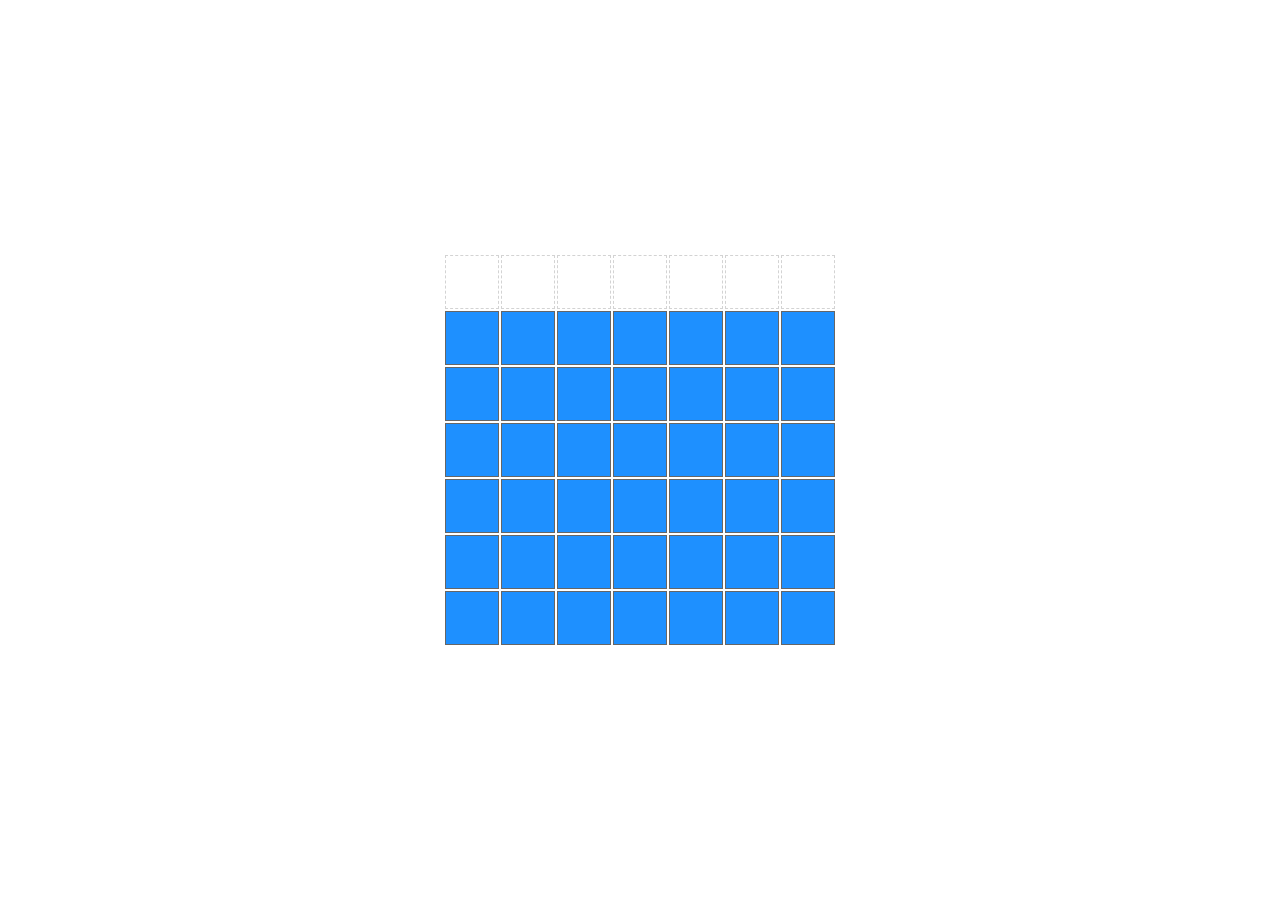
<file: index.html>
<!doctype html>
<head>
  <title>Connect 4</title>
  <link rel="preconnect" href="https://fonts.gstatic.com">
  <link href="https://fonts.googleapis.com/css2?family=Roboto:wght@900&display=swap" 
        rel="stylesheet">
  <link href="connect4.css" rel="stylesheet">
</head>
<body>
<div class="message">
</div>
<div id="game">
  <table id="board"></table>
</div>
  
<script src="connect4.js"></script>

</body>
</html>

<!-- <svg width="248" height="475" viewBox="0 0 248 475" fill="none" xmlns="http://www.w3.org/2000/svg">
  <path d="M1 450C45 425.667 155.8 301.8 247 1V474H240H208L201 469L188 450H55L30 474H1V450Z" fill="#EBFF05" stroke="#C4C4C4"/>
  </svg> -->
</file>
<file: connect4.css>
/* game board table */
#board {
  position: absolute;
  left: 50%;
  top: 50%;
  transform: translate(-50%, -50%);
}

#board td {
  position: relative;
  width: 50px;
  height: 50px;
  border: solid 1px #666;
  margin-bottom: 10px;
}

.message {
  position: absolute;
  display: none;
  font-family: 'Roboto', sans-serif;
  font-size: 8rem;
  background-color: black;
  color: white;
  text-align: center;
  top: 0;
  left: 0;
  height: 20%;
  width: 100vw;
}

svg {
  position: absolute;
  height: 49%;
  width: 20%;
  top: 32%;
  left: 14.5%;
  max-height: 350px;
}

#svg2 {
  position: absolute;
  height: 49%;
  width: 20%;
  top: 32%;
  left: 65.5%;
  max-height: 350px;
  transform: scaleX(-1);
}
/* pieces are div within game table cells: draw as colored circles */

.piece {
  /* TODO: make into circles */
  position: absolute;
  margin-right: -3px;
  margin-left: 5px;
  width: 80%;
  height: 80%;
  border-radius: 50%;
}

.five {
  top: -300px;
}

.four {
  top: -280px;
}

.three {
  top: -230px;
}

.two {
  top: -180px;
}

.one {
  top: -130px;
}

.zero {
  top: 0px;
}

.lower {
  top: 5px;
  transition: top 1.5s;
}

/* TODO: make pieces red/blue,  depending on player 1/2 piece */
.red {
  background-color: red;
}

.blue {
  background-color: blue;
}

/* column-top is table row of clickable areas for each column */

#column-top td {
  border: dashed 1px lightgray;
}

#column-top td:hover {
  background-color: gold;
}

/* @media screen and (max-height: 800px) {
  svg {
    display: none;
  }

  #svg2 {
    display: none;
  }
} */

@media screen and (max-width: 1500px) {
  svg {
    left: 20.15%;
  }

  #svg2 {
    left: 59.8%;
  }
}

@media screen and (max-width: 1400px) {
  svg {
    left: 18.5%;
  }

  #svg2 {
    left: 61.4%;
  }
}

@media screen and (max-width: 1300px) {
  svg {
    left: 16.5%;
  }

  #svg2 {
    left: 63.4%;
  }
}

@media screen and (max-width: 1200px) {
  svg {
    left: 14.5%;
  }

  #svg2 {
    left: 65.4%;
  }
}

@media screen and (max-width: 1100px) {
  svg {
    left: 12.5%;
  }

  #svg2 {
    left: 67.4%;
  }
}

@media screen and (max-width: 1000px) {
  svg {
    left: 10.5%;
  }

  #svg2 {
    left: 69.4%;
  }
}

@media screen and (max-width: 900px) {
  .message {
    font-size: 6rem;
  }
  svg {
    left: 6.5%;
  }

  #svg2 {
    left: 72.8%;
  }
}

@media screen and (max-width: 800px) {
  svg {
    left: 5.3%;
    height: 80%;
    top: 32%;
  }

  #svg2 {
    left: 74.6%;
    top: 31.5%;
  }
}

@media screen and (max-width: 700px) {
  svg {
    left: -.5%;
    height: 50%;
    width: 30%;
    display: none;
  }

  #svg2 {
    left: 75.4%;
  }
}

@media screen and (max-width: 600px) {
  .message {
    font-size: 5rem;
  }
  svg {
    left: -.5%;
    height: 50%;
    width: 30%;
    display: none;
  }

  #svg2 {
    left: 75.4%;
    display: none;
  }
}

@media screen and (max-width: 500px) {
  .message {
    font-size: 4rem;
  }
  svg {
    left: -.5%;
    height: 50%;
    width: 30%;
    display: none;
  }

  #svg2 {
    left: 75.4%;
    display: none;
  }
}

@media screen and (max-width: 400px) {
  .message {
    font-size: 3rem;
  }
  svg {
    left: -.5%;
    height: 50%;
    width: 30%;
    display: none;
  }

  #svg2 {
    left: 75.4%;
    display: none;
  }
}

@media screen and (max-width: 300px) {
  .message {
    font-size: 2rem;
  }
  svg {
    left: -.5%;
    height: 50%;
    width: 30%;
    display: none;
  }

  #svg2 {
    left: 75.4%;
    display: none;
  }
}
</file>
